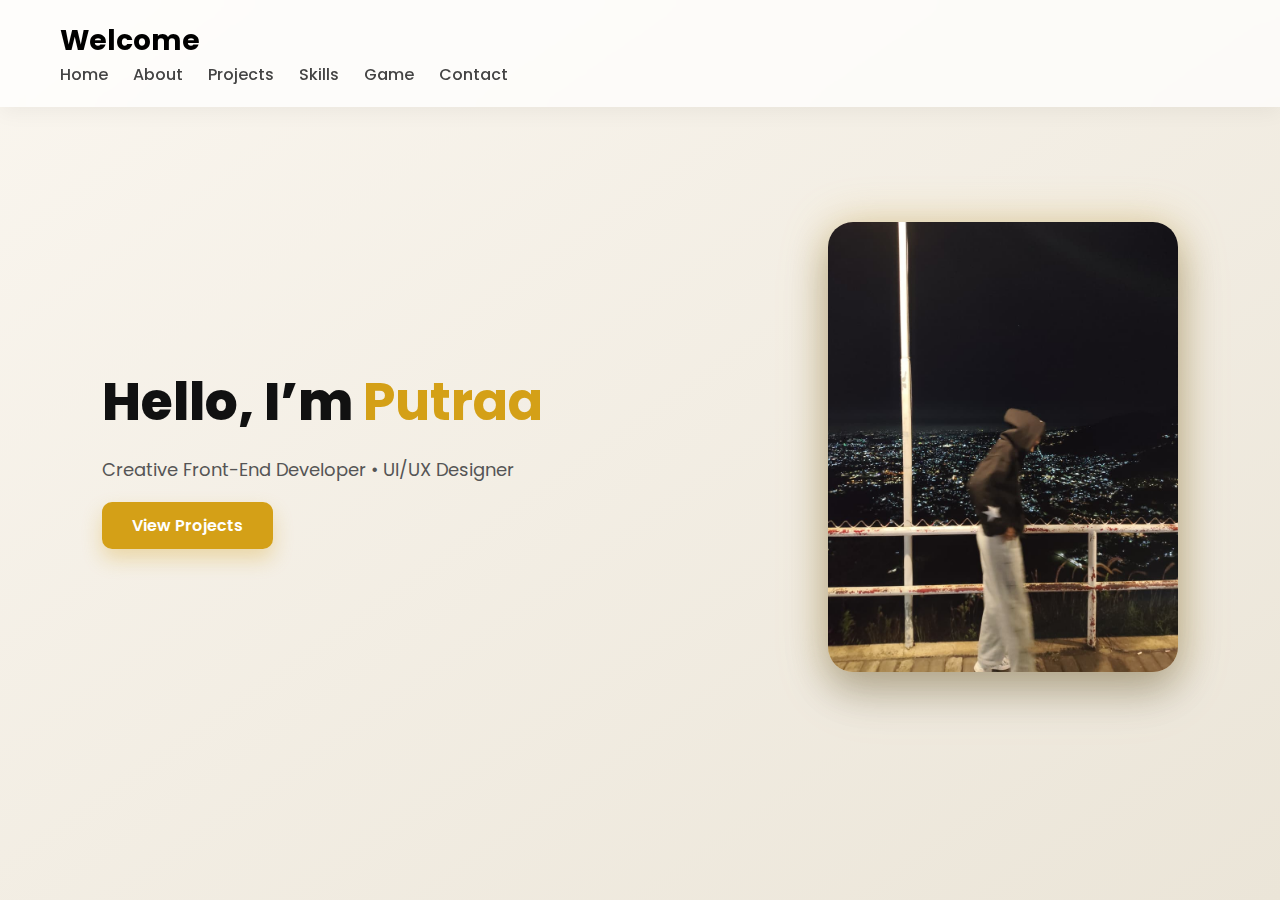
<file: index.html>
<!DOCTYPE html>
<html lang="en">
<head>
  <meta charset="UTF-8" />
  <meta name="viewport" content="width=device-width, initial-scale=1.0" />
  <title>Services</title>

  <link rel="stylesheet" href="style.css" />
</head>

<nav class="navbar">
    <div class="nav-container">
        <div class="logo">Welcome</div>

        <ul class="nav-links">
            <li><a href="index.html">Home</a></li>
            <li><a href="about.html">About</a></li>
            <li><a href="projects.html">Projects</a></li>
            <li><a href="skills.html">Skills</a></li>
            <li><a href="game.html">Game</a></li>
            <li><a href="contact.html">Contact</a></li>
        </ul>
    </div>
</nav>

<section class="hero">
    <div class="hero-content">
        <h1>Hello, I’m <span>Putraa</span></h1>
        <p class="subtitle">Creative Front-End Developer • UI/UX Designer</p>

        <a href="projects.html" class="btn-hero">View Projects</a>
    </div>

    <div class="hero-image">
        <img src="01foto.jpg" alt="Profile">
    </div>

    <!-- dekorasi -->
    <div class="blob blob1"></div>
    <div class="blob blob2"></div>
</section>
</file>
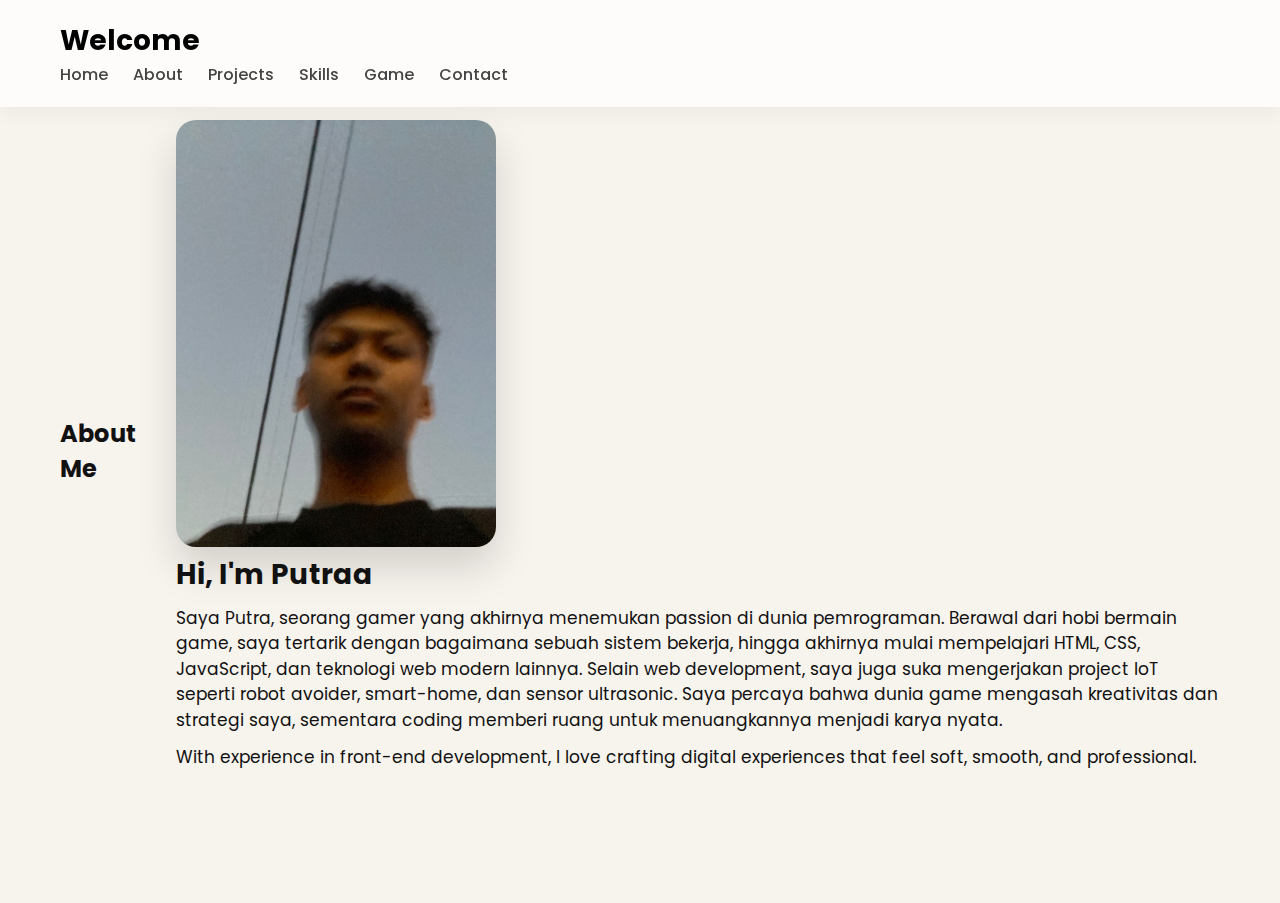
<file: about.html>
<!DOCTYPE html>
<html lang="en">
<head>
  <meta charset="UTF-8" />
  <meta name="viewport" content="width=device-width, initial-scale=1.0" />
  <title>Services</title>

  <link rel="stylesheet" href="style.css" />
</head>
<nav class="navbar">
    <div class="nav-container">
        <div class="logo">Welcome</div>

        <ul class="nav-links">
            <li><a href="index.html">Home</a></li>
            <li><a href="about.html">About</a></li>
            <li><a href="projects.html">Projects</a></li>
            <li><a href="skills.html">Skills</a></li>
            <li><a href="game.html">Game</a></li>
            <li><a href="contact.html">Contact</a></li>
        </ul>
    </div>
</nav>

<section class="about-section">
  <h2>About Me</h2>

  <div class="about-image">
    <img src="02profile.jpeg" class="about-img">

    <div class="about-text">
      <h3>Hi, I'm Putraa</h3>
      <p>
        Saya Putra, seorang gamer yang akhirnya menemukan passion di dunia pemrograman.
        Berawal dari hobi bermain game, saya tertarik dengan bagaimana sebuah sistem bekerja,
        hingga akhirnya mulai mempelajari HTML, CSS, JavaScript, dan teknologi web modern lainnya.

        Selain web development, saya juga suka mengerjakan project IoT seperti robot avoider,
        smart-home, dan sensor ultrasonic. Saya percaya bahwa dunia game mengasah kreativitas
        dan strategi saya, sementara coding memberi ruang untuk menuangkannya menjadi karya nyata.
      </p>
      <p>
        With experience in front-end development, I love crafting
        digital experiences that feel soft, smooth, and professional.
      </p>
    </div>
  </div>
</section>

<script src="script.js"></script>
</body>
</html>
</file>
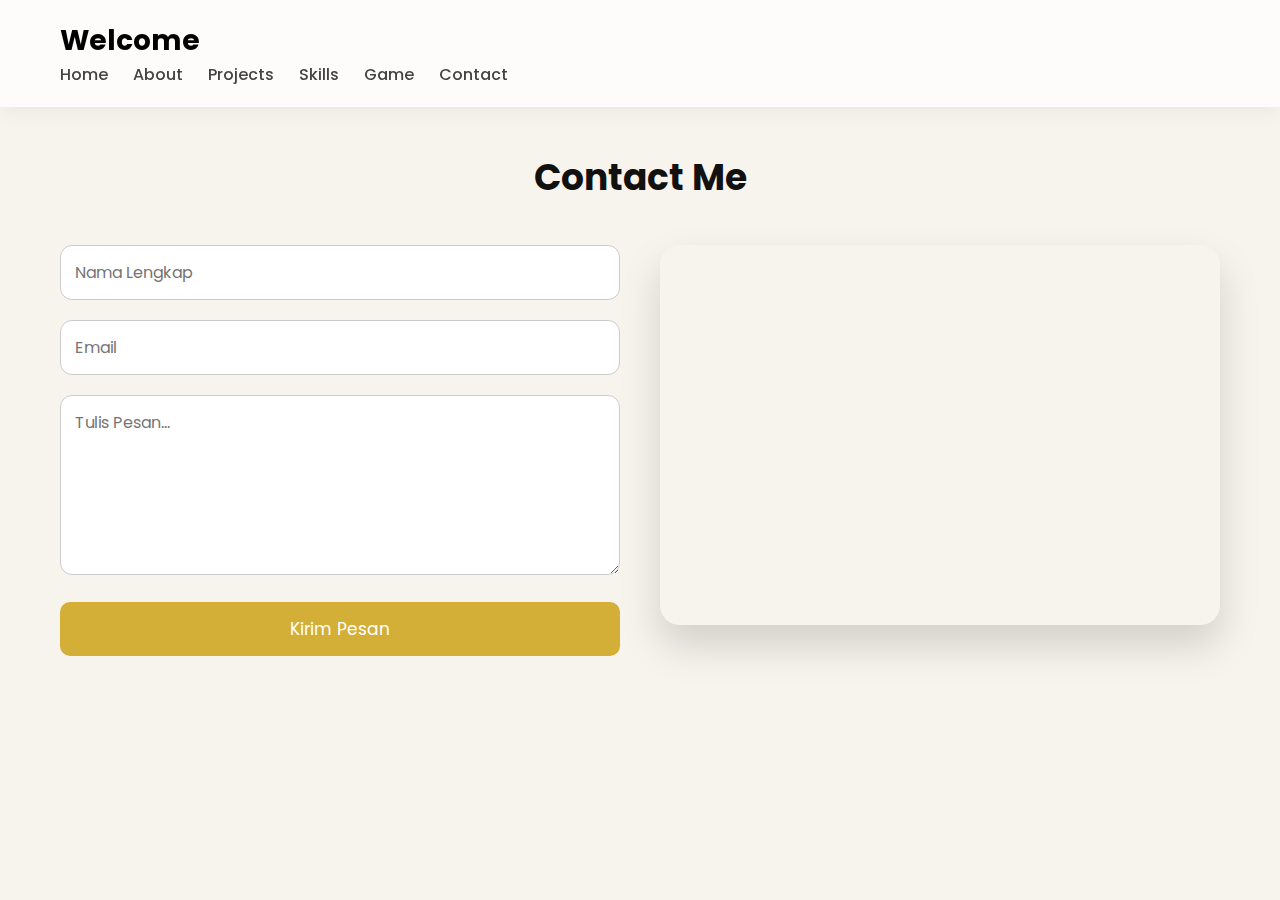
<file: contact.html>
<!DOCTYPE html>
<html lang="id">
<head>
    <meta charset="UTF-8">
    <meta name="viewport" content="width=device-width, initial-scale=1.0">
    <link rel="stylesheet" href="style.css">
    <title>Contact Me</title>
</head>
<body>
    <nav class="navbar">
    <div class="nav-container">
        <div class="logo">Welcome</div>

        <ul class="nav-links">
            <li><a href="index.html">Home</a></li>
            <li><a href="about.html">About</a></li>
            <li><a href="projects.html">Projects</a></li>
            <li><a href="skills.html">Skills</a></li>
            <li><a href="game.html">Game</a></li>
            <li><a href="contact.html">Contact</a></li>
        </ul>
    </div>
</nav>
<section class="contact" id="contact">
    <h2>Contact Me</h2>

    <div class="contact-wrapper">

        <!-- FORM CONTACT -->
        <div class="contact-form">
            <form action="#" method="POST">
                <input type="text" name="nama" placeholder="Nama Lengkap" required>

                <input type="email" name="email" placeholder="Email" required>

                <textarea name="pesan" rows="6" placeholder="Tulis Pesan..." required></textarea>

                <button type="submit">Kirim Pesan</button>
            </form>
        </div>

        <!-- GOOGLE MAPS -->
        <div class="map-frame">
        <iframe 
  src="https://www.google.com/maps/embed?pb=!1m18!1m12!1m3!1d39576.83223952971!2d113.17733531733125!3d-8.157480167922466!2m3!1f0!2f0!3f0!3m2!1i1024!2i768!4f13.1!3m3!1m2!1s0x2dd665313fe26429%3A0xc0f1720f3c255f7a!2sLempeni%2C%20Kabupaten%20Lumajang%2C%20Jawa%20Timur!5e0!3m2!1sid!2sid!4v1702492296820!5m2!1sid!2sid" 
  width="100%" 
  height="100%" 
  style="border:0;" 
  allowfullscreen="" 
  loading="lazy">
</iframe>
        </div>

    </div>
</section>
</file>
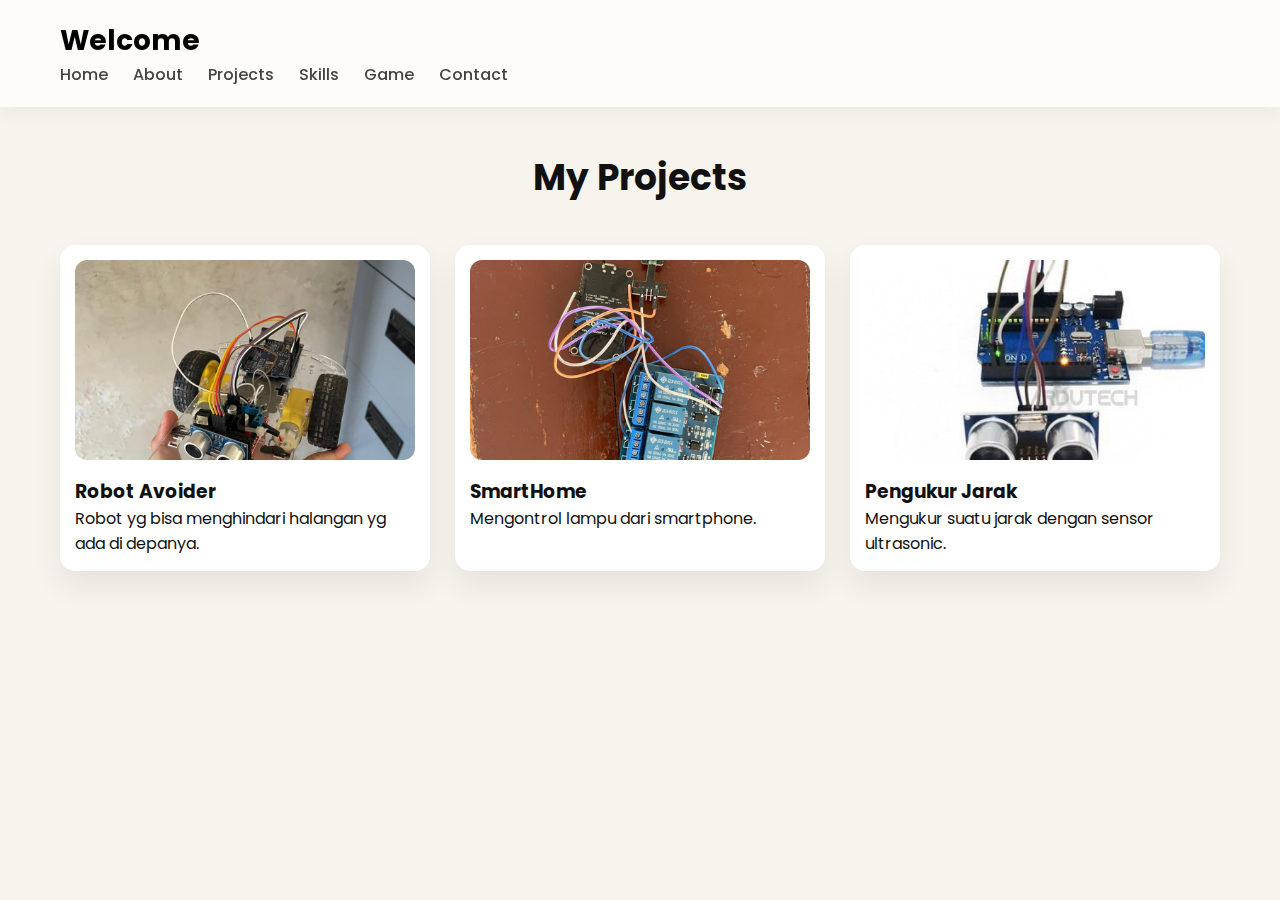
<file: projects.html>
<!DOCTYPE html>
<html lang="en">
<head>
  <meta charset="UTF-8" />
  <meta name="viewport" content="width=device-width, initial-scale=1.0" />
  <title>Services</title>

  <link rel="stylesheet" href="style.css" />
</head>

<nav class="navbar">
    <div class="nav-container">
        <div class="logo">Welcome</div>

        <ul class="nav-links">
            <li><a href="index.html">Home</a></li>
            <li><a href="about.html">About</a></li>
            <li><a href="projects.html">Projects</a></li>
            <li><a href="skills.html">Skills</a></li>
            <li><a href="game.html">Game</a></li>
            <li><a href="contact.html">Contact</a></li>
        </ul>
    </div>
</nav>


<section class="projects">
  <h2>My Projects</h2>

  <div class="project-grid">
    <div class="project-card">
      <img src="avoider.jpeg">
      <h3>Robot Avoider</h3>
      <p>Robot yg bisa menghindari halangan yg ada di depanya.</p>
    </div>

    <div class="project-card">
      <img src="smarthome.jpeg">
      <h3>SmartHome</h3>
      <p>Mengontrol lampu dari smartphone.</p>
    </div>

    <div class="project-card">
      <img src="03project.jpg">
      <h3>Pengukur Jarak</h3>
      <p>Mengukur suatu jarak dengan sensor ultrasonic.</p>
    </div>
  </div>
</section>

<script src="script.js"></script>
</body>
</html>
</file>
<file: style.css>
/* ===========================
   FONT & RESET
=========================== */
@import url('https://fonts.googleapis.com/css2?family=Poppins:wght@300;400;500;600;700&family=Inter:wght@300;400;600&display=swap');

* {
  margin: 0;
  padding: 0;
  box-sizing: border-box;
  font-family: "Poppins", sans-serif;
}

body {
  background: #F7F3ED; /* cream soft */
  color: #111;
  overflow-x: hidden;
}
/* --- RESET --- */
* {
  margin: 0;
  padding: 0;
  box-sizing: border-box;
}

body {
  font-family: Arial, sans-serif;
}

/* ===========================
   NAVBAR
=========================== */
.navbar {
  width: 100%;
  padding: 20px 60px;
  display: flex;
  justify-content: space-between;
  align-items: center;
  background: #ffffffbb;
  backdrop-filter: blur(10px);
  position: fixed;
  top: 0;
  z-index: 999;
  box-shadow: 0 5px 20px rgba(0, 0, 0, 0.05);
}

.logo {
  font-size: 28px;
  font-weight: 700;
  color: #000;
}

.navbar ul {
  display: flex;
  gap: 25px;
  list-style: none;
}

.navbar ul li a {
  text-decoration: none;
  font-size: 16px;
  font-weight: 500;
  color: #444;
  padding-bottom: 5px;
  transition: 0.3s;
}

.navbar ul li a:hover,
.navbar ul li a.active {
  color: #D4AF37;
  border-bottom: 2px solid #D4AF37;
}
/* --- HERO SECTION --- */
.hero {
  display: flex;
  justify-content: space-between;
  align-items: center;
  padding: 140px 60px 60px;
  min-height: 100vh;
}

.hero-content {
  max-width: 50%;
}

.hero-content h1 {
  font-size: 48px;
}

.hero-content span {
  color: #007bff;
  font-weight: bold;
}

.hero-image img {
  width: 380px;
  border-radius: 15px;
}

/* --- RESPONSIVE MOBILE --- */
@media (max-width: 768px) {

  /* NAVBAR */
  .nav-links {
    display: none; /* sembunyikan biar tidak berantakan */
  }

  .logo {
    font-size: 20px;
  }

  /* HERO */
  .hero {
    flex-direction: column-reverse;
    padding: 120px 20px 40px;
    text-align: center;
  }

  .hero-content {
    max-width: 100%;
  }

  .hero-content h1 {
    font-size: 32px;
  }

  .subtitle {
    font-size: 14px;
  }

  .hero-image img {
    width: 240px;
    margin-bottom: 20px;
  }

  /* blob hiasan */
  .blob {
    display: none; /* hilangkan dekorasi agar tidak numpuk */
  }
}

@media (max-width: 480px) {

  .hero-content h1 {
    font-size: 28px;
  }

  .btn-hero {
    padding: 10px 20px;
    font-size: 14px;
  }
}

/* ===========================
   HERO PAGE
=========================== */
.hero {
    display: flex;
    align-items: center;
    justify-content: space-between;
    padding: 120px 8%;
    position: relative;
    min-height: 100vh;
    background: linear-gradient(to bottom right, #faf6ef, #ebe5d8);
}

/* TEXT */
.hero-content h1 {
    font-size: 52px;
    font-weight: 800;
    color: #111;
}

.hero-content h1 span {
    color: #d4a017;
}

.subtitle {
    font-size: 18px;
    margin: 15px 0 30px;
    color: #555;
}

/* BUTTON */
.btn-hero {
    padding: 12px 30px;
    background: #d4a017;
    border-radius: 10px;
    color: #fff;
    font-weight: 600;
    text-decoration: none;
    transition: .3s;
    box-shadow: 0 10px 20px rgba(212,160,23,0.3);
}

.btn-hero:hover {
    background: #b89012;
    transform: translateY(-3px);
}

/* IMAGE */
.hero-image img {
    width: 350px;
    height: 450px;
    object-fit: cover;
    border-radius: 25px;
    box-shadow: 0 20px 40px rgba(0,0,0,0.25);
    filter: drop-shadow(0 0 20px rgba(212,160,23,0.3));
}

/* DECORATION BLOB */
.blob {
    position: absolute;
    width: 300px;
    height: 300px;
    background: radial-gradient(circle, rgba(212,160,23,0.3), transparent 70%);
    filter: blur(50px);
    border-radius: 50%;
    z-index: -1;
}

.blob1 {
    top: 10%;
    left: 5%;
}

.blob2 {
    bottom: 10%;
    right: 5%;
}

/* ===========================
   ABOUT PAGE
=========================== */
.about {
  padding: 150px 60px;
}

.about h2 {
  font-size: 36px;
  margin-bottom: 40px;
  text-align: center;
  color: #111;
}

.about-box {
  display: flex;
  gap: 40px;
  align-items: center;
}

.about-img {
  width: 300px;
  height: 350px;
  object-fit: cover;
  border-radius: 20px;
  box-shadow: 0 20px 40px rgba(0,0,0,0.15);
}

.about-text h3 {
  font-size: 28px;
  margin-bottom: 10px;
}

.about-text p {
  font-size: 17px;
  margin-bottom: 12px;
}

/* ABOUT SECTION — RESPONSIVE */
.about-section {
  display: flex;
  align-items: center;
  justify-content: center;
  gap: 40px;
  padding: 120px 60px;
}

.about-text {
  flex: 1;
  font-size: 18px;
  line-height: 1.5;
}

.about-image img {
  width: 320px;
  height: auto;
  border-radius: 20px;
  object-fit: cover;
}


/* --- MOBILE RESPONSIVE FIX --- */
@media (max-width: 768px) {

  .about-section {
    flex-direction: column;     /* Tumpuk ke bawah */
    text-align: center;
    padding: 100px 20px;
  }

  .about-text {
    font-size: 16px;
    width: 100%;
  }

  .about-image img {
    width: 90%;                 /* Sesuaikan ke layar */
    max-width: 280px;
    margin-bottom: 20px;
  }
}

@media (max-width: 480px) {

  .about-section {
    padding: 90px 15px;
  }

  .about-text {
    font-size: 15px;
  }
}


/* ===========================
   SKILLS PAGE (VOTE BAR STYLE)
=========================== */

.skills-section {
  max-width: 800px;
  margin: 150px auto;
  padding: 30px;
}

.section-title {
  text-align: center;
  font-size: 36px;
  font-weight: 700;
  margin-bottom: 40px;
  color: #111;
}

.skill {
  margin-bottom: 28px;
}

.skill-name {
  font-size: 18px;
  margin-bottom: 8px;
  display: inline-block;
}

.skill-bar {
  position: relative;
  width: 100%;
  height: 16px;
  background: #d8d8d8;
  border-radius: 20px;
  overflow: hidden;
}

.skill-progress {
  height: 100%;
  background: linear-gradient(90deg, #D4AF37, #b6922a);
  border-radius: 20px;
  width: 0;
  transition: width 1.4s ease-in-out;
}

.skill-value {
  position: absolute;
  right: 10px;
  top: -26px;
  font-size: 14px;
  font-weight: 600;
  color: #444;
}


/* ===========================
   SKILLS PAGE (ANIMATED GOLD)
=========================== */

.skills-container {
  max-width: 800px;
  margin: 150px auto;
  padding: 40px;
  text-align: center;
}

.skills-container h1 {
  font-size: 38px;
  font-weight: 700;
  color: #111;
  margin-bottom: 10px;
}

.skills-desc {
  font-size: 17px;
  color: #555;
  margin-bottom: 50px;
}

.skill-box {
  margin-bottom: 35px;
  text-align: left;
}

.skill-title {
  font-size: 18px;
  font-weight: 600;
  margin-bottom: 8px;
  color: #333;
}

.skill-bar {
  width: 100%;
  height: 16px;
  background: #dcdcdc;
  border-radius: 20px;
  overflow: hidden;
  position: relative;
}

.skill-per {
  height: 100%;
  background: linear-gradient(90deg, #D4AF37, #b6922a);
  border-radius: 20px;
  width: 0%;
  transition: 1.5s ease;
  position: relative;
}

.skill-per::after {
  content: attr(per) "%";
  position: absolute;
  right: 10px;
  top: -28px;
  font-size: 14px;
  font-weight: 700;
  color: #444;
  opacity: 0;
  transform: translateY(5px);
  transition: 0.5s ease;
}

.skill-per.active::after {
  opacity: 1;
  transform: translateY(0);
}

/* ===========================
   PROJECT PAGE
=========================== */
.projects {
  padding: 150px 60px;
}

.projects h2 {
  font-size: 36px;
  text-align: center;
  margin-bottom: 40px;
}

.project-grid {
  display: grid;
  grid-template-columns: repeat(3, 1fr);
  gap: 25px;
}

.project-card {
  background: #fff;
  padding: 15px;
  border-radius: 15px;
  box-shadow: 0 15px 30px rgba(0,0,0,0.07);
  transition: 0.3s;
}

.project-card:hover {
  transform: translateY(-8px);
  box-shadow: 0 20px 40px rgba(0,0,0,0.12);
}

.project-card img {
  width: 100%;
  height: 200px;
  border-radius: 12px;
  object-fit: cover;
  margin-bottom: 10px;
}


/* ===========================
   CONTACT PAGE
=========================== */
.contact {
  padding: 150px 60px;
}

.contact h2 {
  text-align: center;
  font-size: 36px;
  margin-bottom: 40px;
}

.contact-wrapper {
  display: flex;
  gap: 40px;
}

.contact-form {
  flex: 1;
}

.contact-form input,
.contact-form textarea {
  width: 100%;
  padding: 14px;
  margin-bottom: 20px;
  border-radius: 12px;
  border: 1px solid #ccc;
  background: #fff;
  font-size: 16px;
}

.contact-form button {
  width: 100%;
  padding: 14px;
  font-size: 17px;
  background: #D4AF37;
  color: white;
  border: none;
  border-radius: 10px;
  cursor: pointer;
  transition: 0.3s;
}

.contact-form button:hover {
  background: #b6922a;
}

.map-frame {
  flex: 1;
  height: 380px;
  border-radius: 20px;
  overflow: hidden;
  box-shadow: 0 20px 40px rgba(0,0,0,0.15);
}

/* ===========================
   GAME SECTION STYLE
=========================== */
.game-section {
  padding: 140px 60px;
  text-align: center;
}
.game-title {
  font-size: 36px;
  font-weight: 700;
  color: #111;
  margin-bottom: 25px;
}

.game-box {
  max-width: 480px;
  margin: auto;
  background: #ffffffbb;
  padding: 30px;
  border-radius: 18px;
  box-shadow: 0 10px 30px rgba(212,160,23,0.25);
}

#question {
  font-size: 26px;
  font-weight: 600;
  margin-bottom: 18px;
  color: #111;
}

#answer {
  width: 100%;
  padding: 12px;
  font-size: 18px;
  border: 2px solid #c19736;
  border-radius: 10px;
  text-align: center;
  margin-bottom: 20px;
}

#submit {
  width: 100%;
  padding: 14px;
  background: #D4AF37;
  border: none;
  border-radius: 10px;
  font-size: 18px;
  color: #fff;
  font-weight: 600;
  cursor: pointer;
  transition: 0.3s;
}

#submit:hover {
  background: #b89012;
}

#result {
  font-size: 20px;
  font-weight: 600;
  margin-top: 15px;
}

.score-text {
  margin-top: 20px;
  font-size: 22px;
  font-weight: 700;
  color: #b89012;
}

.shake {
  animation: shake 0.3s ease-in-out;
}

@keyframes shake {
  0% { transform: translateX(0); }
  25% { transform: translateX(-6px); }
  50% { transform: translateX(6px); }
  75% { transform: translateX(-6px); }
  100% { transform: translateX(0); }
}
</file>
